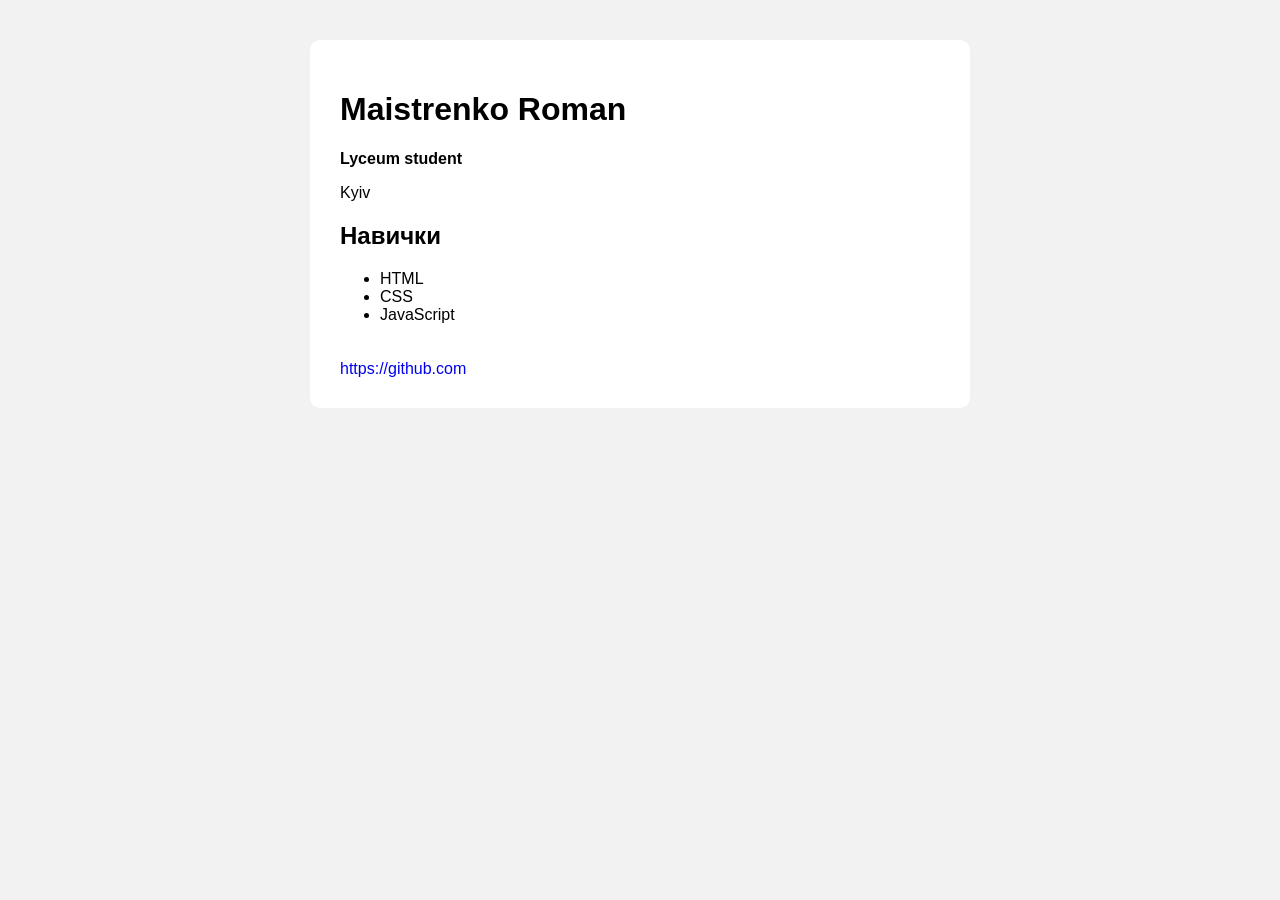
<file: pair10/index.html>
<!DOCTYPE html>
<html lang="en">
<head>
    <meta charset="UTF-8">
    <title>Title</title>
    <link rel="stylesheet" href="styles/style.css">
</head>
<body>
<main class="profile">
    <h1 id="profile-name">Ім'я учня</h1>
    <p class="profile-role">Інформація про учня</p>
    <p class="profile-city">Місто не вказано</p>
    <h2>Навички</h2>
    <ul id="profile-skills">
        <li class="skills">Навичка 1</li>
        <li class="skills">Навичка 2</li>
        <li class="skills">Навичка 3</li>
    </ul>
    <a href="#" id="profile-link">Портфоліо</a>
</main>

<script src="script.js"></script>
</body>
</html>
</file>
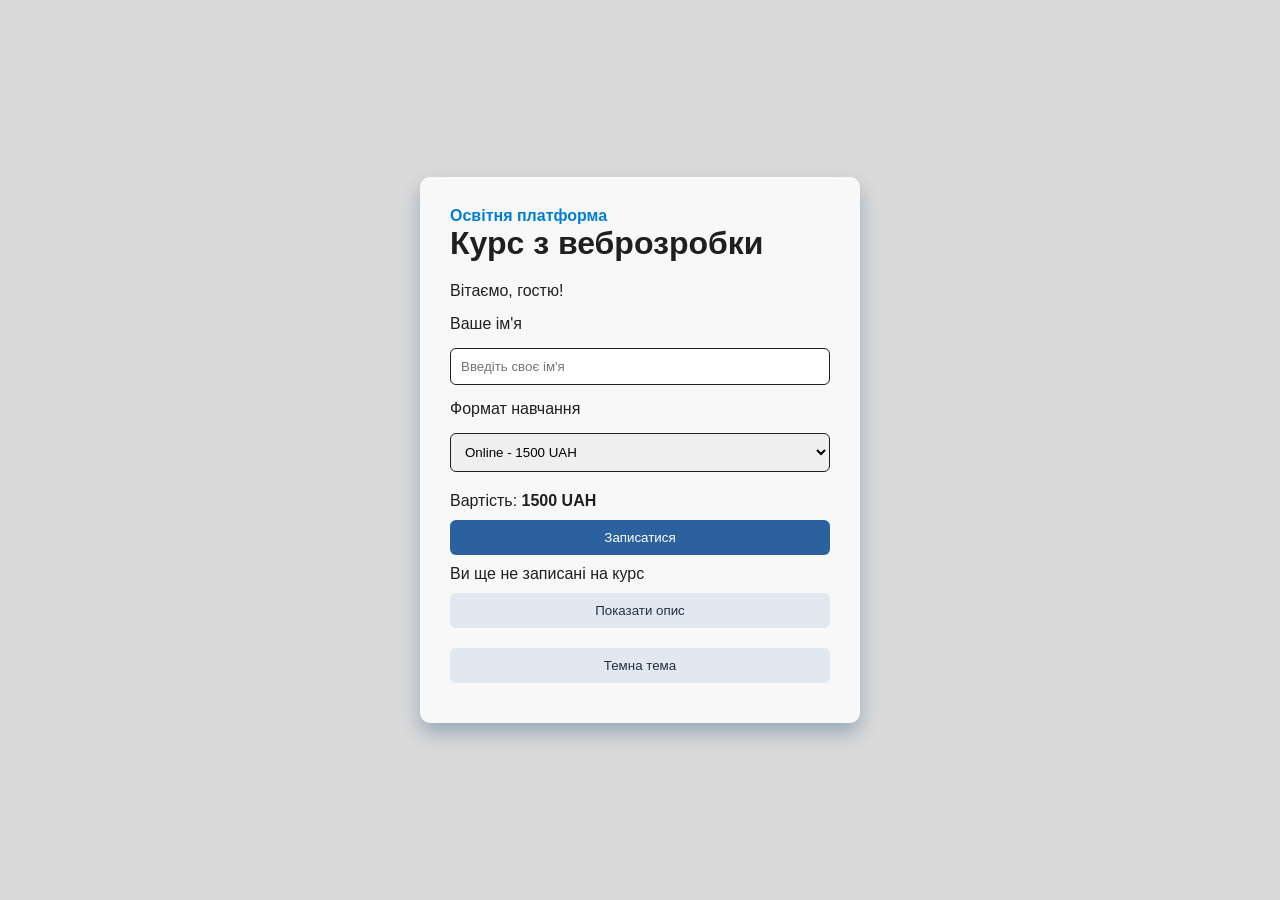
<file: pair11/index.html>
<!DOCTYPE html>
<html lang="en">
<head>
    <meta charset="UTF-8">
    <title>Title</title>
    <link rel="stylesheet" href="style.css">
</head>
<body>
<main class="course-card" id="card">
    <p class="tag">Освітня платформа</p>
    <h1>Курс з веброзробки</h1>
    <p id="welcome">Вітаємо, гостю!</p>

    <label for="studentName">Ваше ім'я</label>
    <input id="studentName" type="text" placeholder="Введіть своє ім'я">

    <label for="format">Формат навчання</label>
    <select id="format">
        <option value="1500">Online - 1500 UAH</option>
        <option value="2000">Offline - 2000 UAH</option>
    </select>
    <p class="cost">Вартість: <strong id="strong">1500 UAH</strong></p>
    <button id="enrollBtn">Записатися</button>
    <p id="status">Ви ще не записані на курс</p>

    <button id="detailsBtn" class="secondary">Показати опис</button>

    <p class="hidden" id="details">Практичний курс з вебпрограмування</p>

    <button id="themeBtn" class="secondary">Темна тема</button>
</main>


<script src="script.js"></script>
</body>
</html>
</file>
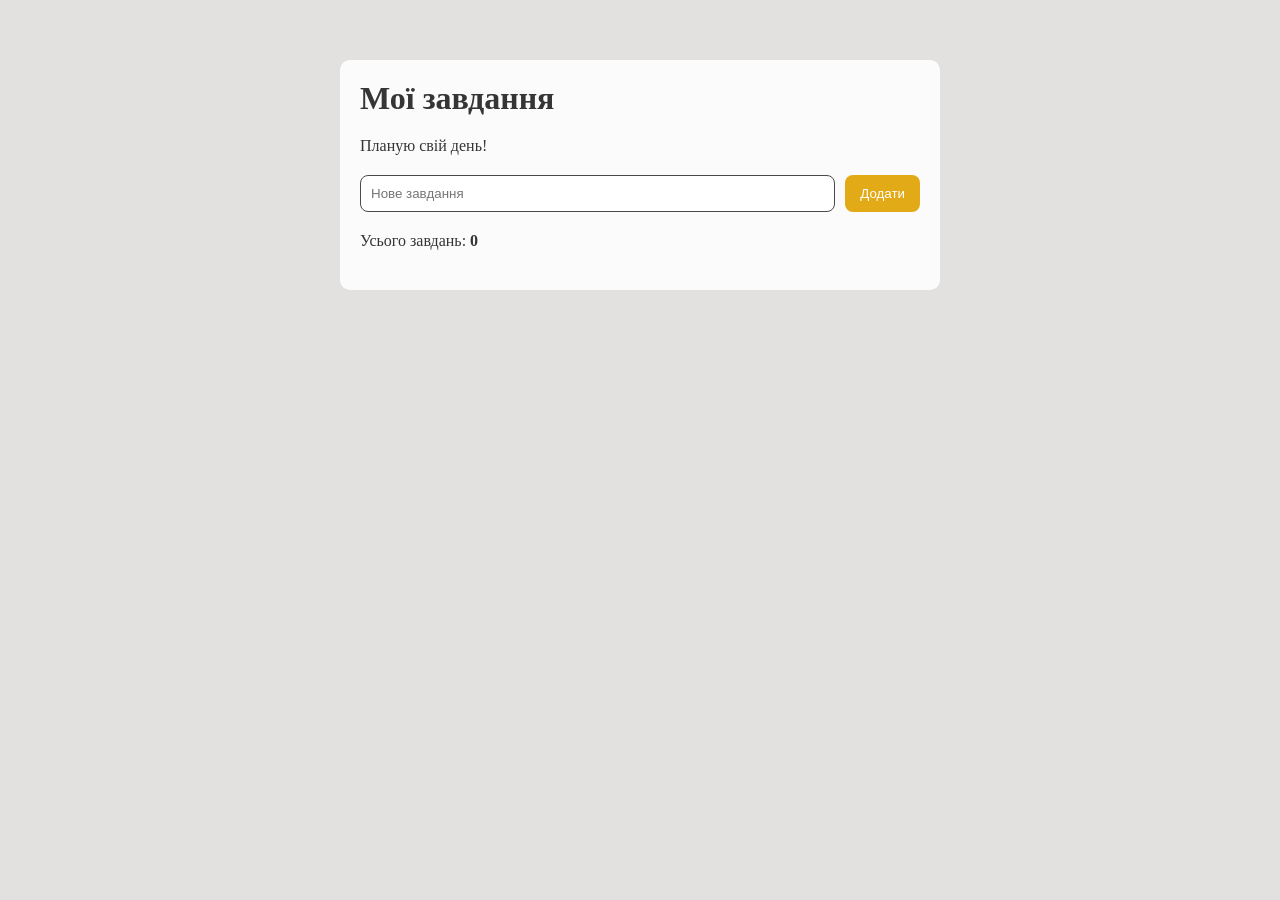
<file: pair12/index.html>
<!DOCTYPE html>
<html lang="en">
<head>
    <meta charset="UTF-8">
    <title>Title</title>
    <link rel="stylesheet" href="style.css">
</head>
<body>
    <main class="app">
        <h1>Мої завдання</h1>
        <p>Планую свій день!</p>
    <div class="form-row">
        <input id="task-input" type="text" placeholder="Нове завдання">
        <button id="add-button" type="button">Додати</button>
    </div>
        <p>Усього завдань: <strong id="task-counter">0</strong></p>
        <ul id="task-list"></ul>

    </main>

    <script src="script.js"></script>
</body>
</html>
</file>
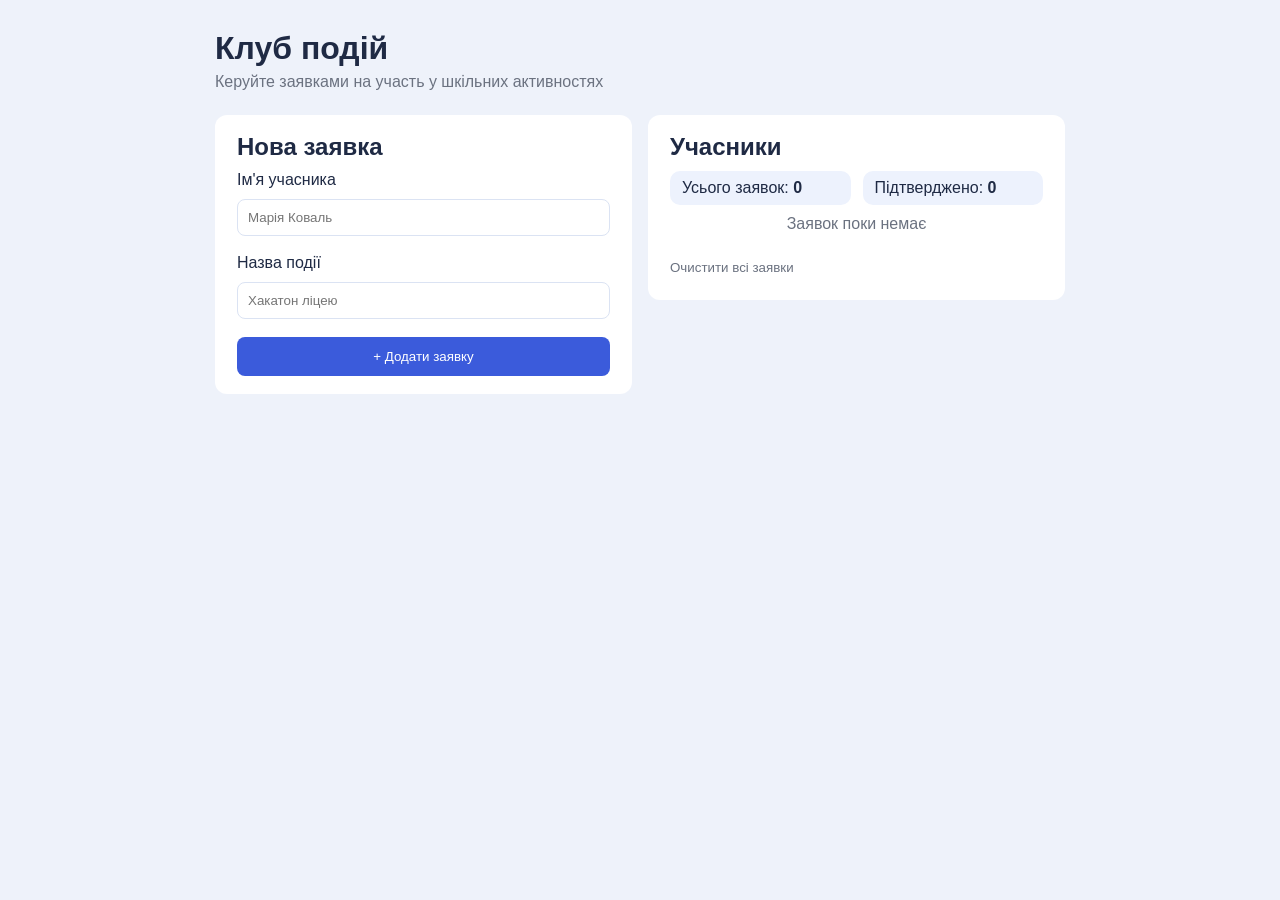
<file: pair13/index.html>
<!DOCTYPE html>
<html lang="en">
<head>
    <meta charset="UTF-8">
    <title>Клуб подій</title>
    <link rel="stylesheet" href="style.css">
</head>
<body>
    <main class="app">
        <h1>Клуб подій</h1>
        <p class="subtitle">Керуйте заявками на участь у шкільних активностях</p>

        <div class="layout">
            <section class="panel">
                <h2>Нова заявка</h2>

                <label>Ім'я учасника</label>
                <input id="name-input" type="text" placeholder="Марія Коваль">

                <label>Назва події</label>
                <input id="event-input" type="text" placeholder="Хакатон ліцею">

                <button id="add-button">+ Додати заявку</button>
            </section>

            <section class="panel">
                <h2>Учасники</h2>

                <div class="stats">
                    <p>Усього заявок: <strong id="total-counter">0</strong></p>
                    <p>Підтверджено: <strong id="confirmed-counter">0</strong></p>
                </div>

                <p id="empty-message">Заявок поки немає</p>
                <ul id="request-list"></ul>

                <button id="clear-button">Очистити всі заявки</button>
            </section>
        </div>
    </main>

    <script src="script.js"></script>
</body>
</html>
</file>
<file: pair10/styles/style.css>
body{
    font-family: Arial, Helvetica, sans-serif;
    background: #f2f2f2;
    margin: 0;
    padding: 40px;
}

.profile{
    max-width: 600px;
    margin: 0 auto;
    background: #fff;
    padding: 30px;
    border-radius: 10px;
}

.profile a{
    text-decoration: none;
    display: inline-block;
    margin-top: 20px;
}
</file>
<file: pair11/style.css>
*
{
    box-sizing: border-box;
    margin: 0;
    padding: 0;
}
body
{
    min-height: 100vh;
    display: flex;
    flex-direction: column;
    justify-content: center;
    align-items: center;
    font-family: 'Montserrat', sans-serif;
    background: #dadada;
    color: #201f1f
}
.course-card
{
    width: min(440px, 90vh);
    padding: 30px;
    background: #f8f8f8;
    border-radius: 10px;
    box-shadow: 0 10px 20px rgb(0 58 110 / 0.3);
}
.tag
{
    font-weight: bold;
    color: #007ed5;
}
label
{
    display: block;
    margin: 15px 0;
}
input, select
{
    width: 100%;
    border-radius: 6px;
    border: 1px solid #201f1f;
    padding: 10px;
}
button
{
    width: 100%;
    padding: 10px;
    margin: 10px 0;
    border: none;
    border-radius: 6px;
    background: #2b619f;
    color: #fff;
    cursor: pointer;
}
.secondary
{
    background: #e2e8f0;
    color: #243041;
}
.hidden
{
    display: none;
}
.success
{
    font-weight: bold;
    color: #0078c5;
}
.dark
{
    background: #1e1e1e;
    color: #eaeaea;
}
.dark, .success
{
    background: #282f3b;
    color: #ffffff;
}
#welcome, .cost
{
    margin-top: 20px;
}
</file>
<file: pair12/style.css>
*{
    box-sizing: border-box;
    margin: 0;
    padding: 0;
    text-decoration: none;
    list-style: none;
}

body{
    background: #e3e0e0;
    color: #353535;
}

.app{
    max-width: 600px;
    margin: 60px auto;
    padding: 20px;
    background: #fbfbfb;
    border-radius: 10px;
    display: flex;
    flex-direction: column;
    row-gap: 20px;
}

.form-row{
    display: flex;
    gap: 10px;
}

input{
    flex: 1;
    min-width: 0;
    padding: 10px;
    border-radius: 8px;
    border: 1px solid #4a4a4a;
}

button{
    padding: 10px 15px;
    border: 0;
    border-radius: 8px;
    background: #e3aa17;
    color: #fff;
    cursor: pointer;
}

.task{
    display: flex;
    align-items: center;
    gap: 10px;
    padding: 10px 0;
    border-bottom: 1px solid #4a4a4a;
}

.task-text{
    flex: 1;
    overflow-wrap: anywhere;
}

.task.done .task-text{
    text-decoration: line-through;
    color: #66e657;
}

.edit-btn{
    background: #b17d1c;
}

.delete-btn{
    background: #e74c3c;
}
</file>
<file: pair13/style.css>
*{
    box-sizing: border-box;
    margin: 0;
    padding: 0;
    list-style: none;
}

body{
    background: #eef2fa;
    color: #1f2a44;
    font-family: Arial, sans-serif;
}

.app{
    max-width: 880px;
    margin: 30px auto;
    padding: 0 15px;
}

.subtitle{
    color: #6b7280;
    margin-top: 6px;
    margin-bottom: 24px;
}

.layout{
    display: flex;
    gap: 16px;
    align-items: flex-start;
}

.panel{
    flex: 1;
    display: flex;
    flex-direction: column;
    gap: 10px;
    padding: 18px 22px;
    background: #fff;
    border-radius: 12px;
}

input{
    padding: 10px;
    margin-bottom: 8px;
    border: 1px solid #dbe3f3;
    border-radius: 8px;
}

button{
    padding: 7px 11px;
    border: 0;
    border-radius: 8px;
    background: #e3eafc;
    color: #3b5bdb;
    cursor: pointer;
}

button:hover{
    background: #3b5bdb;
    color: #fff;
}

#add-button{
    padding: 12px;
    background: #3b5bdb;
    color: #fff;
}

#add-button:hover{
    background: #2b44b0;
}

.delete-btn{
    background: #fde8e8;
    color: #e74c3c;
}

.delete-btn:hover{
    background: #e74c3c;
    color: #fff;
}

#clear-button{
    padding-left: 0;
    background: none;
    color: #6b7280;
    text-align: left;
}

#clear-button:hover{
    color: #e74c3c;
}

.stats{
    display: flex;
    gap: 12px;
}

.stats p{
    flex: 1;
    padding: 8px 12px;
    background: #edf2fd;
    border-radius: 10px;
}

#empty-message{
    color: #6b7280;
    text-align: center;
}

.hidden{
    display: none;
}

li{
    display: flex;
    align-items: flex-start;
    gap: 8px;
    padding: 10px 14px;
    margin-bottom: 8px;
    border: 1px solid #dbe3f3;
    border-radius: 10px;
}

.info{
    flex: 1;
}

li p{
    font-size: 13px;
    color: #6b7280;
    margin-top: 3px;
    margin-bottom: 5px;
}

.status{
    font-size: 12px;
    padding: 2px 8px;
    border-radius: 20px;
    background: #fff1d6;
    color: #a86b00;
}

.confirmed .status{
    background: #d6f5df;
    color: #1e8a43;
}
</file>
